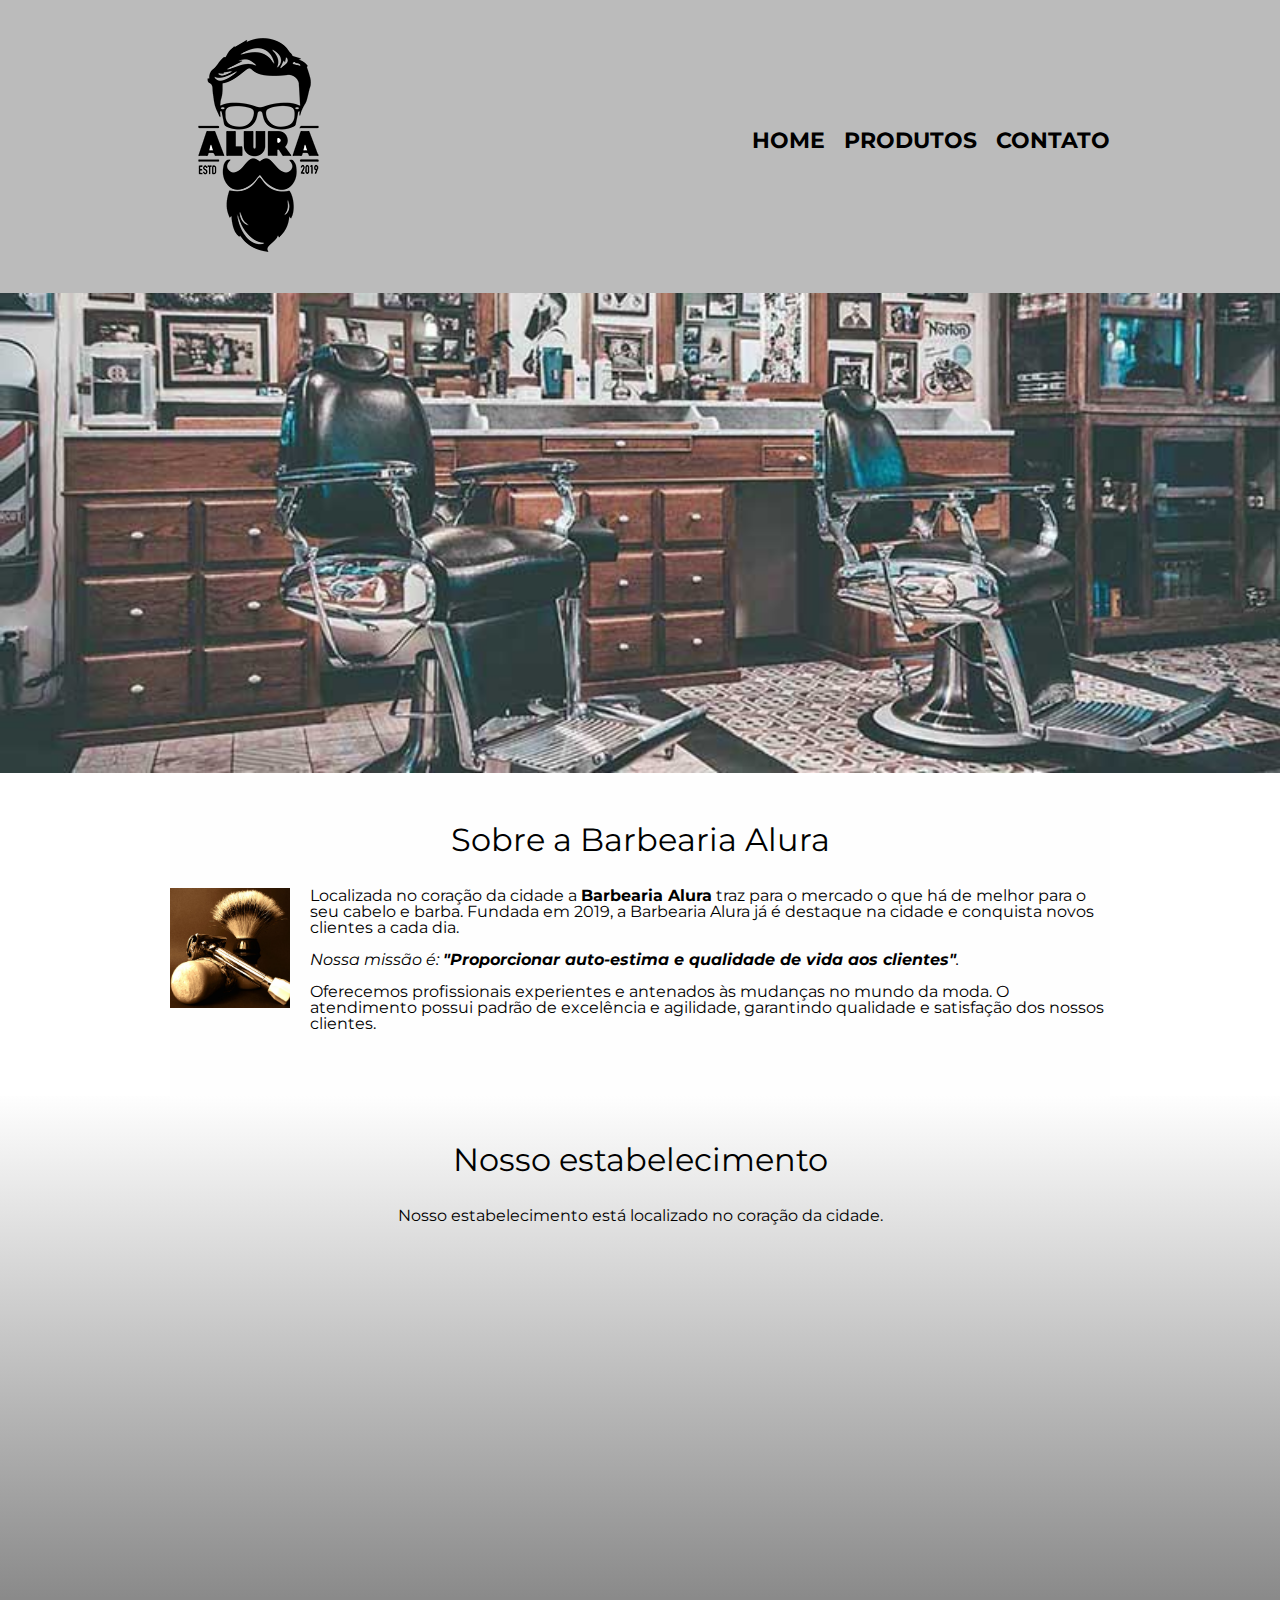
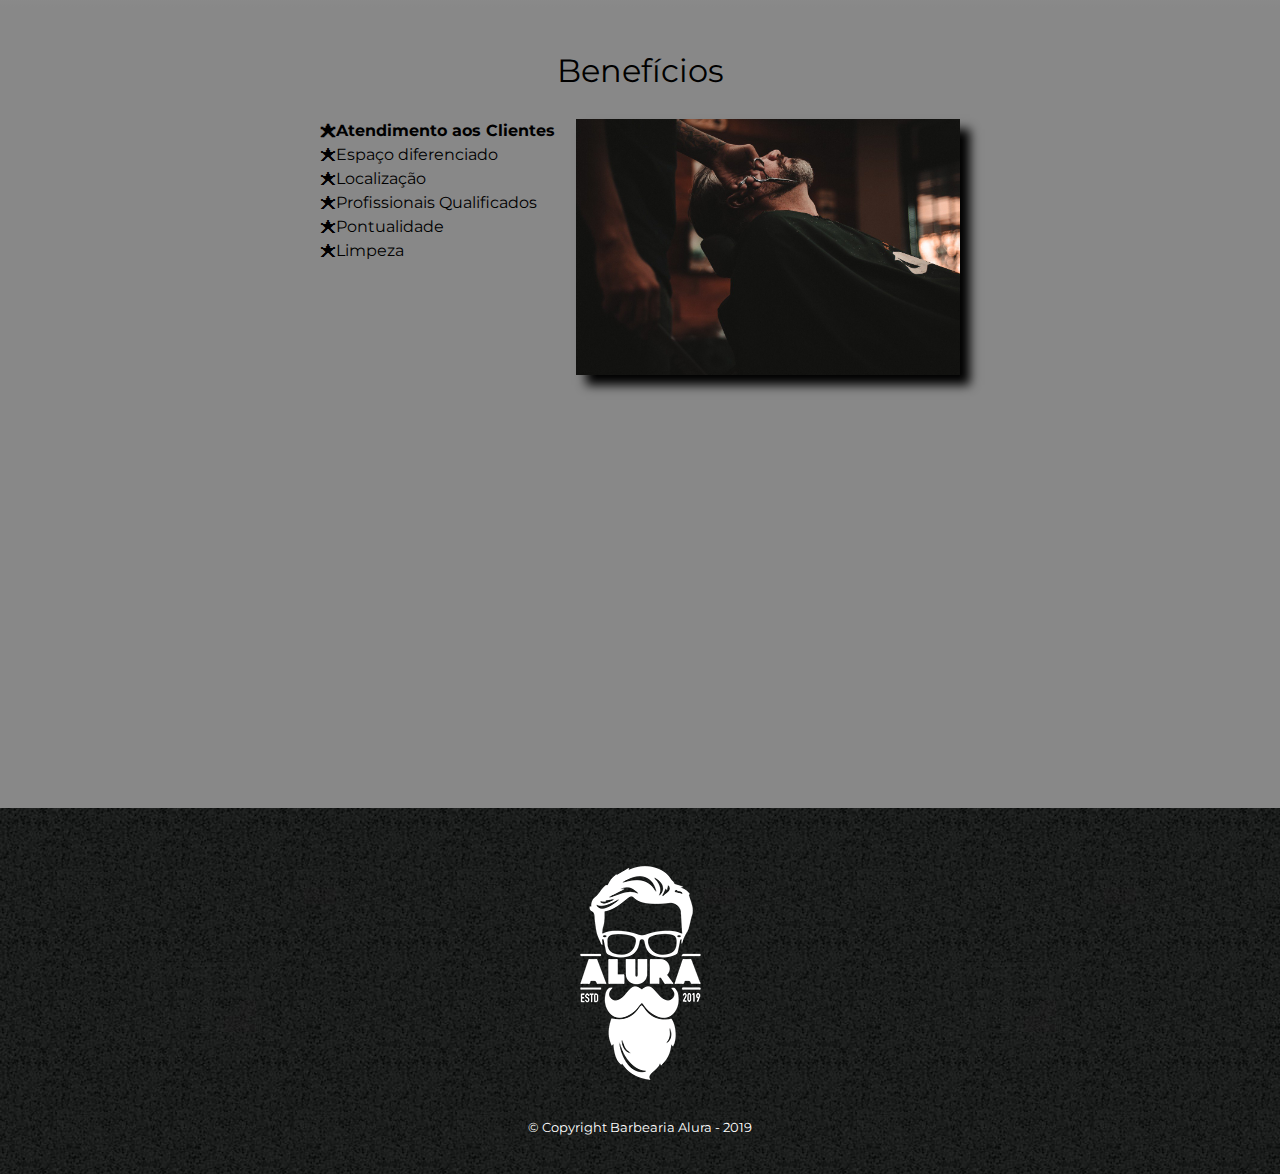
<file: index.html>
<!DOCTYPE html>
<html lang="pt-br">
	<head>
		<meta charset="utf-8">
		<meta name="viewport" content="width=device-width">	
		<title>Barbearia Alura</title>
		<link rel="stylesheet" href="reset.css">
		<link rel="stylesheet" href="style.css">
		<link href="https://fonts.googleapis.com/css?family=Montserrat&display=swap" rel="stylesheet">
	</head>

	<body>
		<header>
			<div class="caixa">
					<h1><img src="images/logo.png" alt="Logo da Barbearia Alura"/></h1>
					<nav>
					<ul>
						<li><a href="index.html">Home</a></li>
						<li><a href="produtos.html">Produtos</a></li>
						<li><a href="contato.html">Contato</a></li>
					</ul>
				</nav>
			</div>
		</header>

		<img class="banner" src="images/banner.jpg">

		<main>

			<section class="principal"> 
				<h2 class="titulo">Sobre a Barbearia Alura</h2>

				<img class="utensilios" src="images/utensilios.jpg" alt="Utensilios de um barbeiro."/>
		 
				<p>Localizada no coração da cidade a <strong>Barbearia Alura</strong> traz para o mercado o que há de melhor para o seu cabelo e barba. Fundada em 2019, a Barbearia Alura já é destaque na cidade e conquista novos clientes a cada dia.</p>

				<p id="missao"><em>Nossa missão é: <strong>"Proporcionar auto-estima e qualidade de vida aos clientes"</strong>.</em></p>

				<p>Oferecemos profissionais experientes e antenados às mudanças no mundo da moda. O atendimento possui padrão de excelência e agilidade, garantindo qualidade e satisfação dos nossos clientes.</p>

			</section>
			<section  class="mapa">

				<h3 class=titulo>Nosso estabelecimento</h3>
				<p>Nosso estabelecimento está localizado no coração da cidade.</p>

				<div class="mapaconteudo"><iframe src="https://www.google.com/maps/embed?pb=!1m18!1m12!1m3!1d7695970.318031821!2d-50.03101732928049!3d-19.63593160284683!2m3!1f0!2f0!3f0!3m2!1i1024!2i768!4f13.1!3m3!1m2!1s0x94ce5a2b2ed7f3a1%3A0xab35da2f5ca62674!2sCaelum!5e0!3m2!1spt-BR!2sbr!4v1576697009419!5m2!1spt-BR!2sbr" width="100%" height="300" frameborder="0" style="border:0;" allowfullscreen=""></iframe>
				</div>

			</section>
				

			<section class="beneficios">
					<h3 class="titulo">Benefícios</h3>

					<div class="conteudobeneficios">
					<ul class="listabeneficios">
						<li class="itens">Atendimento aos Clientes</li>
						<li class="itens">Espaço diferenciado</li>
						<li class="itens">Localização</li>
						<li class="itens">Profissionais Qualificados</li>
						<li class="itens">Pontualidade</li>
						<li class="itens">Limpeza</li>
					</ul><img src="images/beneficios.jpg" class="imagembeneficios">
				
				</div>
					<div class="video">
		    			<iframe width="100%" height="315" src="https://www.youtube.com/embed/wcVVXUV0YUY" frameborder="0" allow="accelerometer; autoplay; encrypted-media; gyroscope; picture-in-picture" allowfullscreen></iframe>
					</div>
			</section>
        </main>
	</body>
	<footer>
		<img src="images/logo-branco.png" alt="Logo da Barbearia Alura">
		<p class="copyright">&copy; Copyright Barbearia Alura - 2019</p>

	</footer>
</html>
</file>
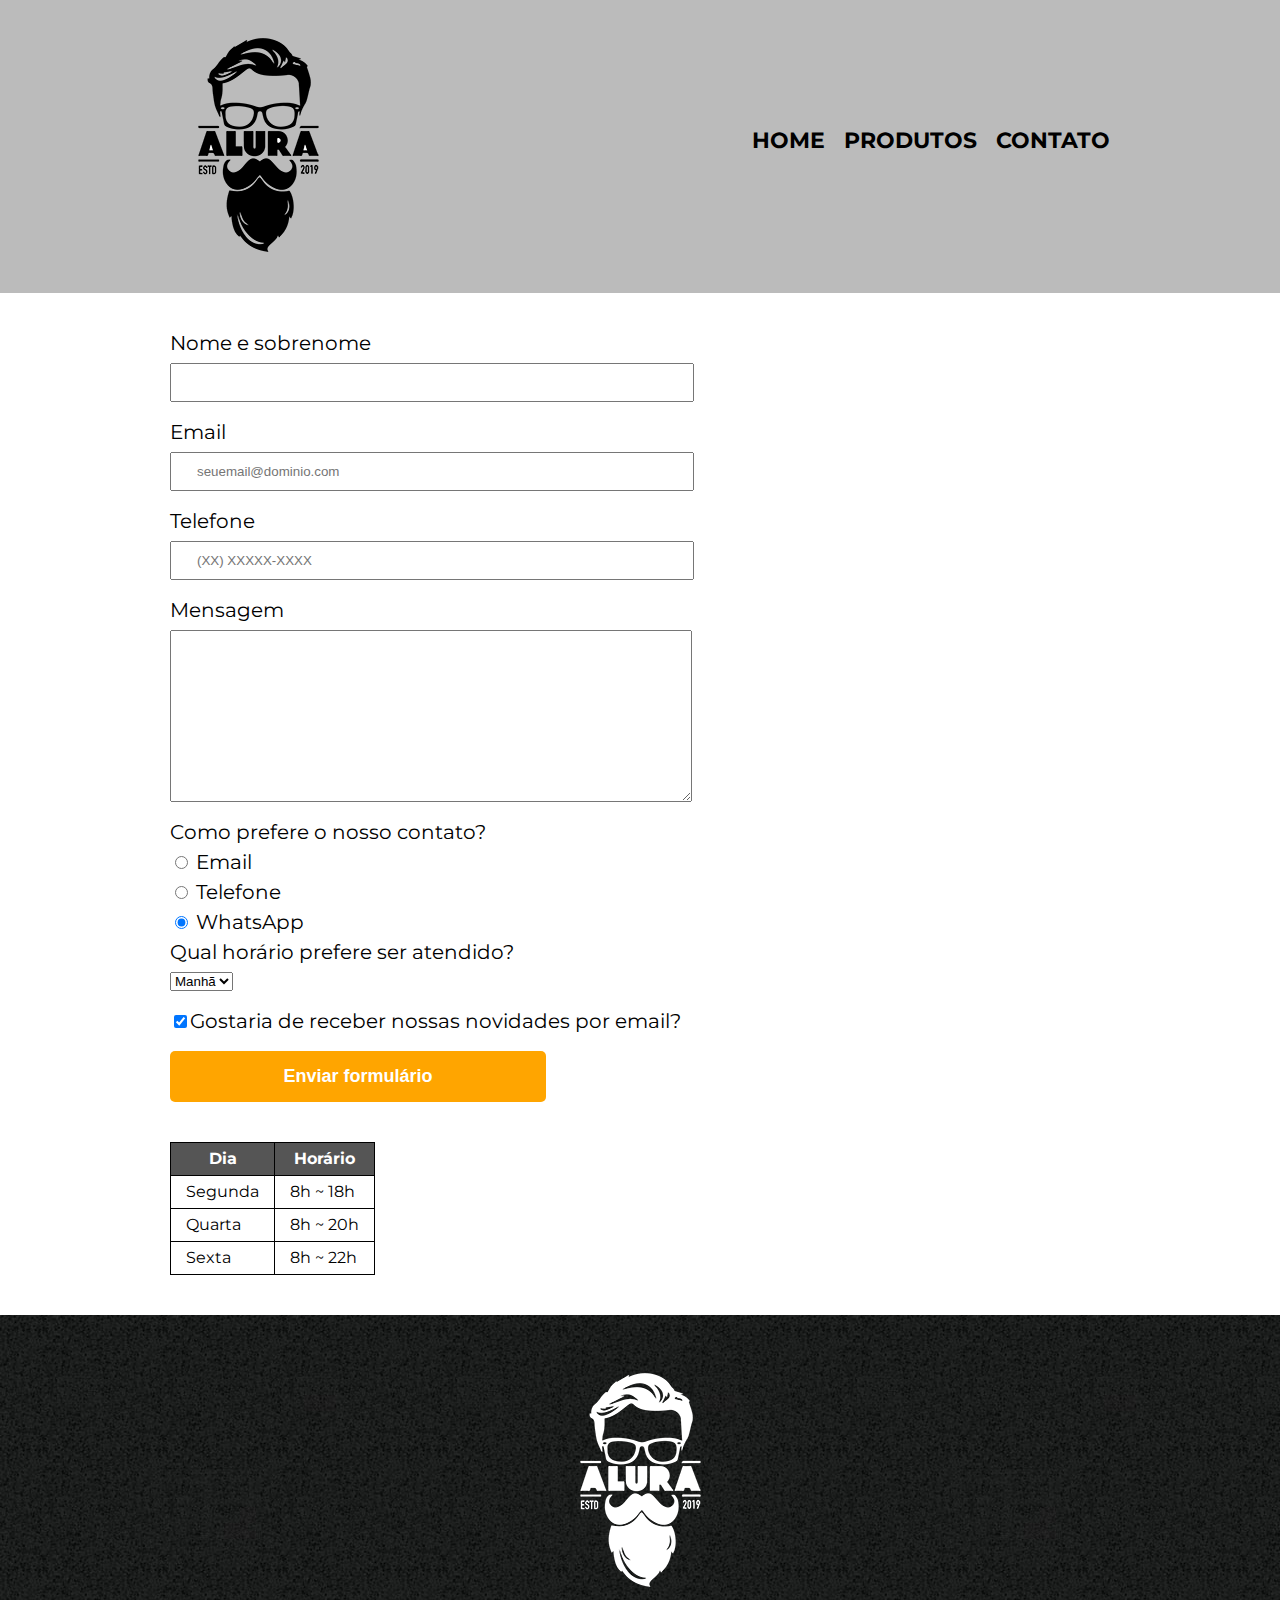
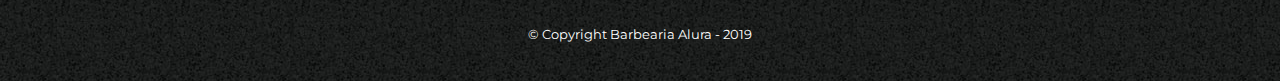
<file: contato.html>
<!DOCTYPE html>
<html lang="pt-br">
	<head>
		<meta charset="utf-8">
		<meta name="viewport" content="width=device-width">	
		
		<title>Barbearia Alura</title>
		<link rel="stylesheet" href="reset.css">
		<link rel="stylesheet" href="style.css">
		<link href="https://fonts.googleapis.com/css?family=Montserrat&display=swap" rel="stylesheet">
	</head>
	<body>
		<header>
			<div class="caixa">
				<h1><img src="images/logo.png" alt="Logo da Barbearia Alura"></h1>

				<nav>
					<ul>
						<li><a href="index.html">Home</a></li>
						<li><a href="produtos.html">Produtos</a></li>
						<li><a href="contato.html">Contato</a></li>
					</ul>
				</nav>
			</div>
		</header>

		<main class="principais">
			<form>
				<label for="nomesobrenome">Nome e sobrenome</label>
				<input type="text" id="nomesobrenome" class="input-padrao" required>

				<label for="email">Email</label>
				<input type="email" id="email" class="input-padrao" required placeholder="seuemail@dominio.com">

				<label for="telefone">Telefone</label>
				<input type="tel" id="telefone" class="input-padrao" required placeholder="(XX) XXXXX-XXXX">

				<label for="mensagem">Mensagem</label>
				<textarea cols="70" rows="10" id="mensagem" class="input-padrao" required></textarea>

				<fieldset>
					<legend>Como prefere o nosso contato?</legend>
					<label for="radio-email"><input type="radio" name="contato" value="email" id="radio-email"> Email</label>
					
					<label for="radio-telefone"><input type="radio" name="contato" value="telefone" id="radio-telefone"> Telefone</label>
					
					<label for="radio-whatsapp"><input type="radio" name="contato" value="whatsapp" id="radio-whatsapp" checked> WhatsApp</label>
				</fieldset>

				<fieldset>
					<legend>Qual horário prefere ser atendido?</legend>
					<select>
						<option>Manhã</option>
						<option>Tarde</option>
						<option>Noite</option>
					</select>
				</fieldset>

				<label class="checkbox"><input type="checkbox" checked>Gostaria de receber nossas novidades por email?</label>

				<input type="submit" value="Enviar formulário" class="enviar">
			</form>

			<table>
				<thead>
					<tr>
						<th>Dia</th>
						<th>Horário</th>
					</tr>
					</thead>
				<tbody>
					<tr>
						<td>Segunda</td>
						<td>8h ~ 18h</td>
					</tr>
					<tr>
						<td>Quarta</td>
						<td>8h ~ 20h</td>
					</tr>
					<tr>
						<td>Sexta</td>
						<td>8h ~ 22h</td>
					</tr>
				</tbody>
			</table>
		</main>

		<footer>
			<img src="images/logo-branco.png" alt="Logo da Barbearia Alura">
			<p class="copyright">&copy; Copyright Barbearia Alura - 2019</p>
		</footer>
	</body>
</html>
</file>
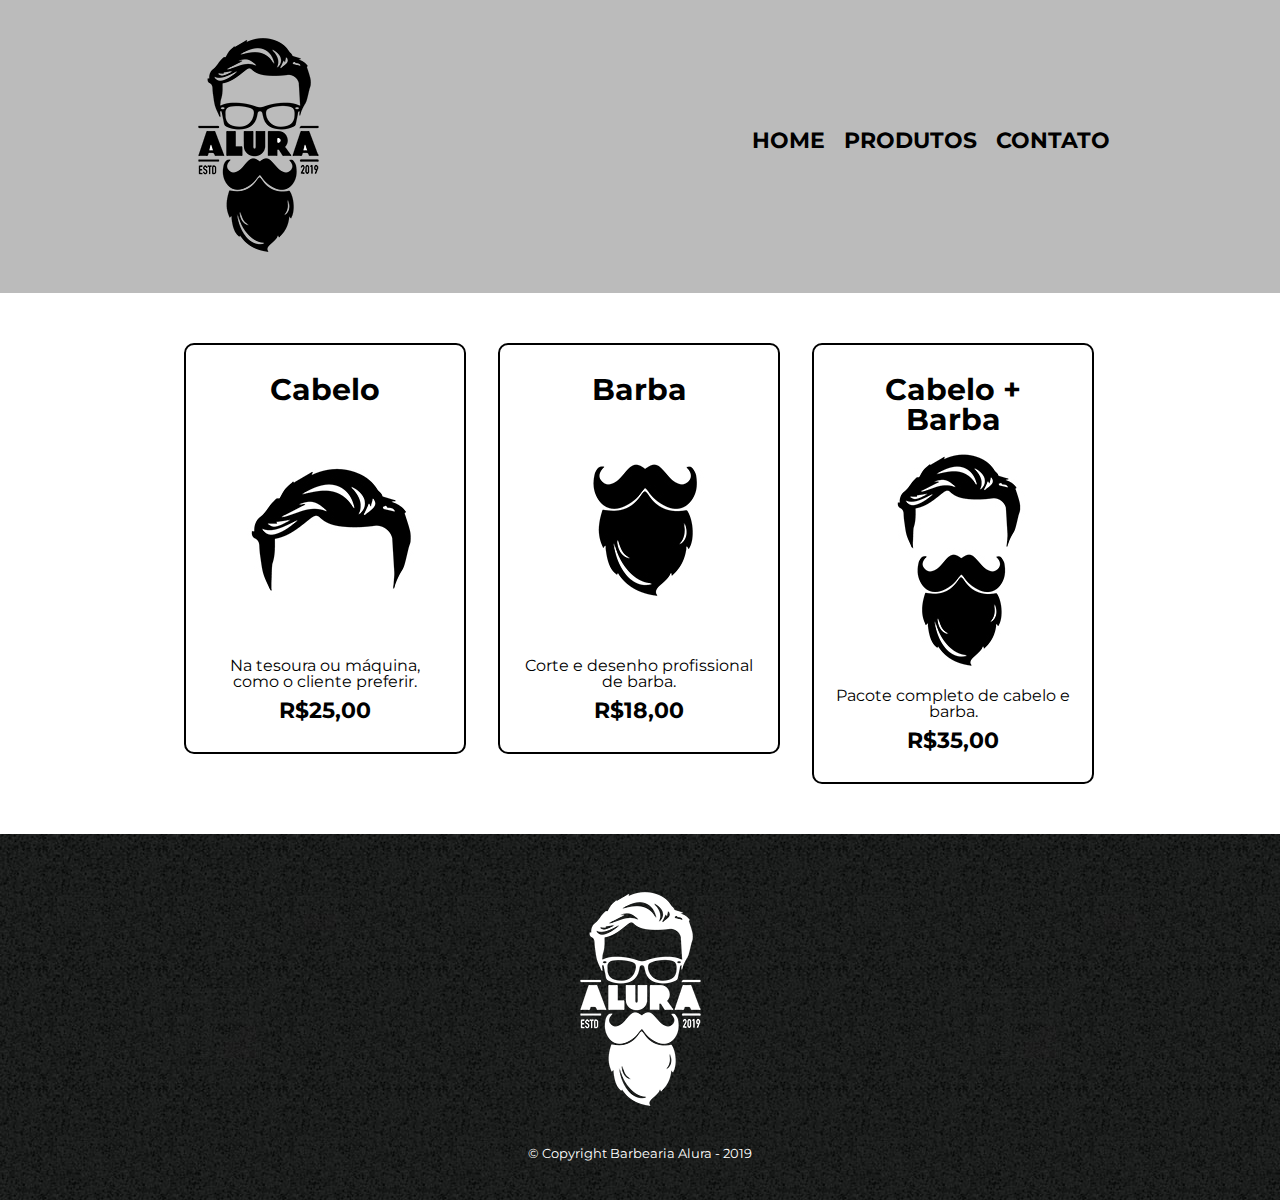
<file: produtos.html>
<!DOCTYPE html>
<html lang="pt-br">
	<head>
		<meta charset="utf-8">
		<meta name="viewport" content="width=device-width">	
		
		<title>Barbearia Alura</title>
		<link rel="stylesheet" href="reset.css">
		<link rel="stylesheet" href="style.css">
		<link href="https://fonts.googleapis.com/css?family=Montserrat&display=swap" rel="stylesheet">

</head>
<body>
	<header>
		<div class="caixa">
				<h1><img src="images/logo.png"/></h1>
				<nav>
				<ul>
					<li><a href="index.html">Home</a></li>
					<li><a href="produtos.html">Produtos</a></li>
					<li><a href="contato.html">Contato</a></li>
				</ul>
			</nav>
		</div>
	</header>
		<main class="principais">
			<ul class="produtos">
				<li>
					<h2>Cabelo</h2>
					<img src="images/cabelo.jpg">
					<p class="descricao">Na tesoura ou máquina, como o cliente preferir.</p>
					<p class="produto-preco">R$25,00</p>
				</li>
				<li>
					<h2>Barba</h2>
					<img src="images/barba.jpg">
					<p class="descricao">Corte e desenho profissional de barba.</p>
					<p class="produto-preco">R$18,00</p>
				</li>
				<li>
					<h2>Cabelo + Barba</h2>
					<img src="images/cabelo+barba.jpg">
					<p class="descricao">Pacote completo de cabelo e barba.</p>
					<p class="produto-preco">R$35,00</p>
				</li>
			</ul>
		</main>

</body>
<footer>
	
	<img src="images/logo-branco.png">
	<p class="copyright">&copy; Copyright Barbearia Alura - 2019</p>

</footer>

</html>
</file>
<file: style.css>
body {
	font-family: 'Montserrat', sans-serif;
}

header {
	background: #BBBBBB;
	padding: 20px 0;
}

.principais {
	width: 940px;
	margin: 0 auto;
}

.caixa {
	position: relative;
	width: 940px;
	margin: 0 auto;
}

nav {
	position: absolute;
	top: 110px;
	right: 0;
}

nav li {
	display: inline;
	margin: 0 0 0 15px;
}

nav a {
	text-transform: uppercase;
	color: #000000;
	font-weight: bold;
	font-size: 22px;
	text-decoration: none;
}

nav a:hover {
	color: #C78C19;
	text-decoration: underline;
}

.produtos {
	width: 940px;
	margin: 0 auto;
	padding: 50px 0;
}

.produtos li {
	display: inline-block;
	text-align: center;
	width: 30%;
	vertical-align: top;
	margin: 0 1.5%;
	padding: 30px 20px;
	box-sizing: border-box;
	border: 2px solid #000000;
	border-radius: 10px;
}

.produtos li:hover {
	border-color: #C78C19;
}

.produtos li:active {
	border-color: #088C19;	
}

.produtos li:hover h2 {
	font-size: 34px;
}

.produtos h2 {
	font-size: 30px;
	font-weight: bold;
}

.produto-descricao {
	font-size: 18px;
}

.produto-preco {
	font-size: 22px;
	font-weight: bold;
	margin-top: 10px;
}

footer {
	text-align: center;
	background: url("images/bg.jpg");
	padding: 40px 0;
}

.copyright {
	color: #FFFFFF;
	font-size: 13px;
	margin: 20px 0 0;
}

main {
	
}

form {
	margin: 40px 0;
}

form label, form legend {
	display:block;
	font-size: 20px;
	margin: 0 0 10px;
}

.input-padrao {
	display: block;
	margin: 0 0 20px;
	padding: 10px 25px;
	width: 50%;
}

.checkbox {
	margin: 20px 0;
}

.enviar {
	width:40%;
	padding: 15px 0;
	background: orange;
	color: white;
	font-weight: bold;
	font-size: 18px;
	border: none;
	border-radius: 5px;
	transition: 1s all;
	cursor: pointer;
}

.enviar:hover {
	background: darkorange;
	transform: scale(1.2);
}

table {
	margin: 20px 0 40px;
}

thead {
	background: #555555;
	color: white;
	font-weight: bold;
}

td, th {
	border: 1px solid #000000;
	padding: 8px 15px;
}
/* css página inicial */

.banner {
	width: 100%;	
}

.titulo {
	text-align: center;
	font-size: 2em;
	margin: 0 0 1em;
	clear: left;
}

.principal {
	padding: 3em 0;
	background: #FEFEFE;
	width: 940px;
	margin: 0 auto;

}

.principal p {
	margin: 0 0 1em;
}

.principal strong {
	font-weight: bold;
}
.principal em {
	font-style: italic;
}

.utensilios {
	width: 120px;
	float: left;
	margin: 0 20px 20px 0;
}

.mapa {
	padding: 3em 0; 
	background: linear-gradient(#FEFEFE, #888888);
}	

.mapaconteudo {
	width: 940px;
	margin: 0 auto;
}

.mapa p {
	margin: 0 0 2em;
	text-align: center;
}

.beneficios {
	padding: 3em 0;
	background: #888888;
}

.imagembeneficios {
	width: 60%;
	opacity: 1;
	transition: 400ms;
	box-shadow: 10px 10px 10px #000000;
}

.imagembeneficios:hover {
	opacity: 0.3;
}

.conteudobeneficios {
	width: 640px;
	margin: 0 auto;
}

.listabeneficios {
	width: 40%;
	display: inline-block;
	vertical-align: top;
}

.itens {
	line-height: 1.5;
}

.itens:first-child {
	font-weight: bold;
}

.itens:before {
	content: "🟊"
}

.video {
	width: 560px;
	margin: 2em auto;
}

@media screen and (max-width: 480px) {
	.caixa, .principal, .conteudobeneficios, .mapaconteudo, .video, .principais, .produtos {
		width: auto;
	}

	h1{
		text-align: center;
	}

	nav {
		position: static;
		font-size: 0.05em;
		right: 1em;
	}

	.listabeneficios, .imagembeneficios {
		width: 100%;
	}

	.conteudobeneficios, .principal, .mapa, .video {
		padding: 2em;
	}

	.produtos li {
		display: block;
		width: auto;
		padding: 2em;
		margin: 2em;
	}

	form, label, fieldset {
		margin: 1em;
		padding: 1em;
	}

	.input-padrao, .enviar {
		margin: 0.5px;
		width: 80%
	}

	table {
		margin: 5em;
	}


}
</file>
